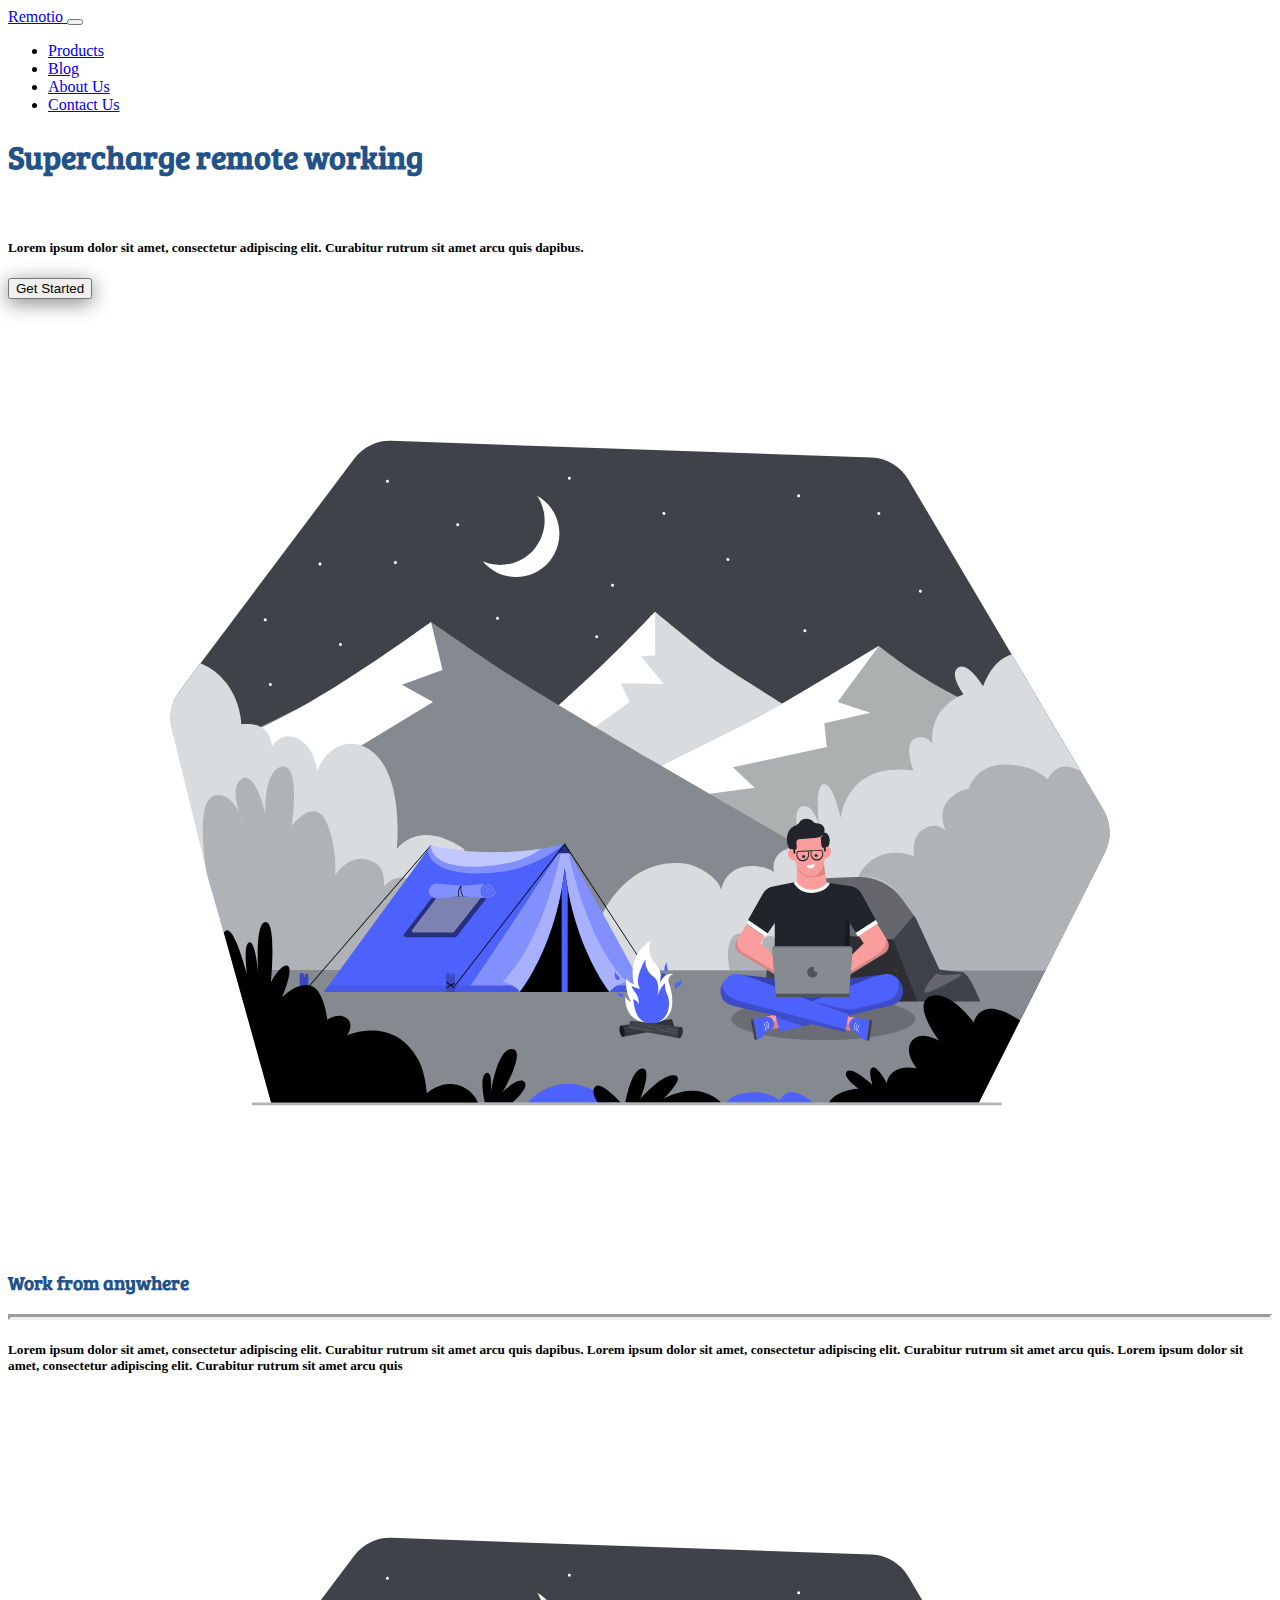
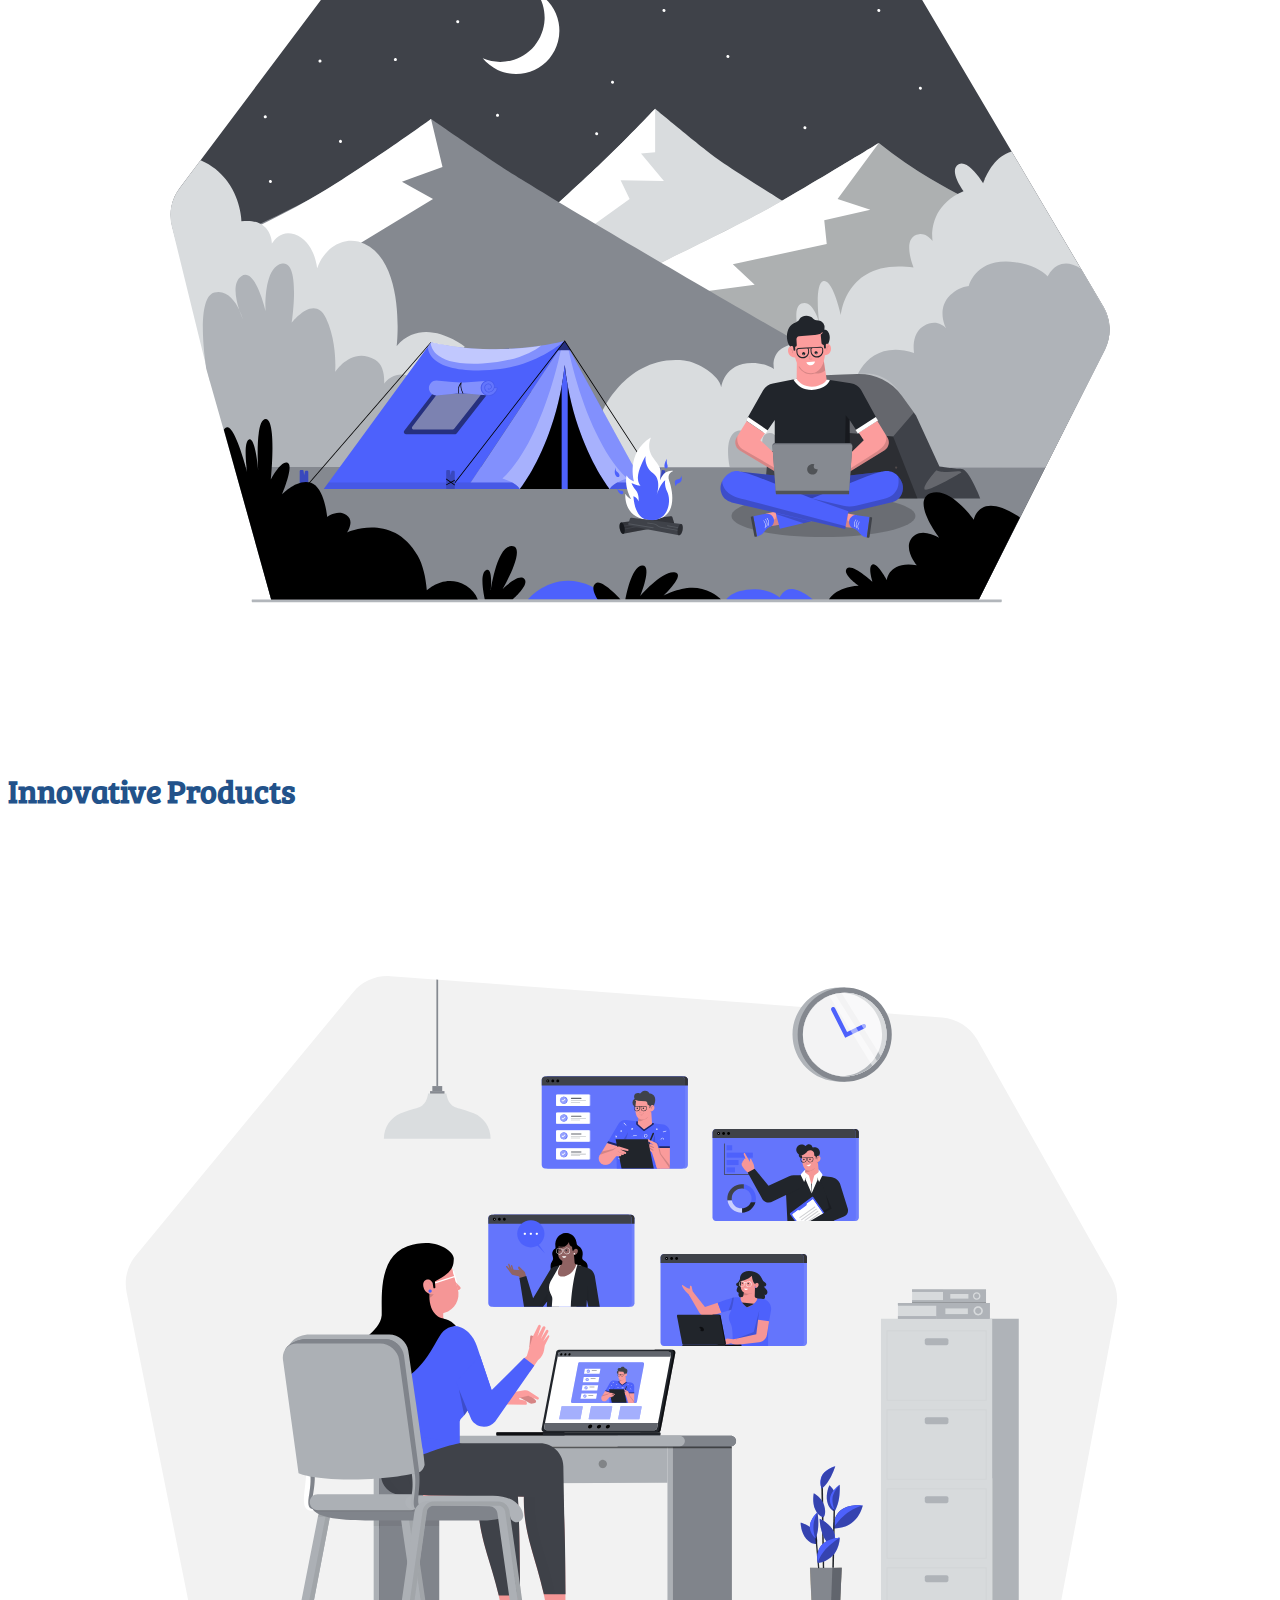
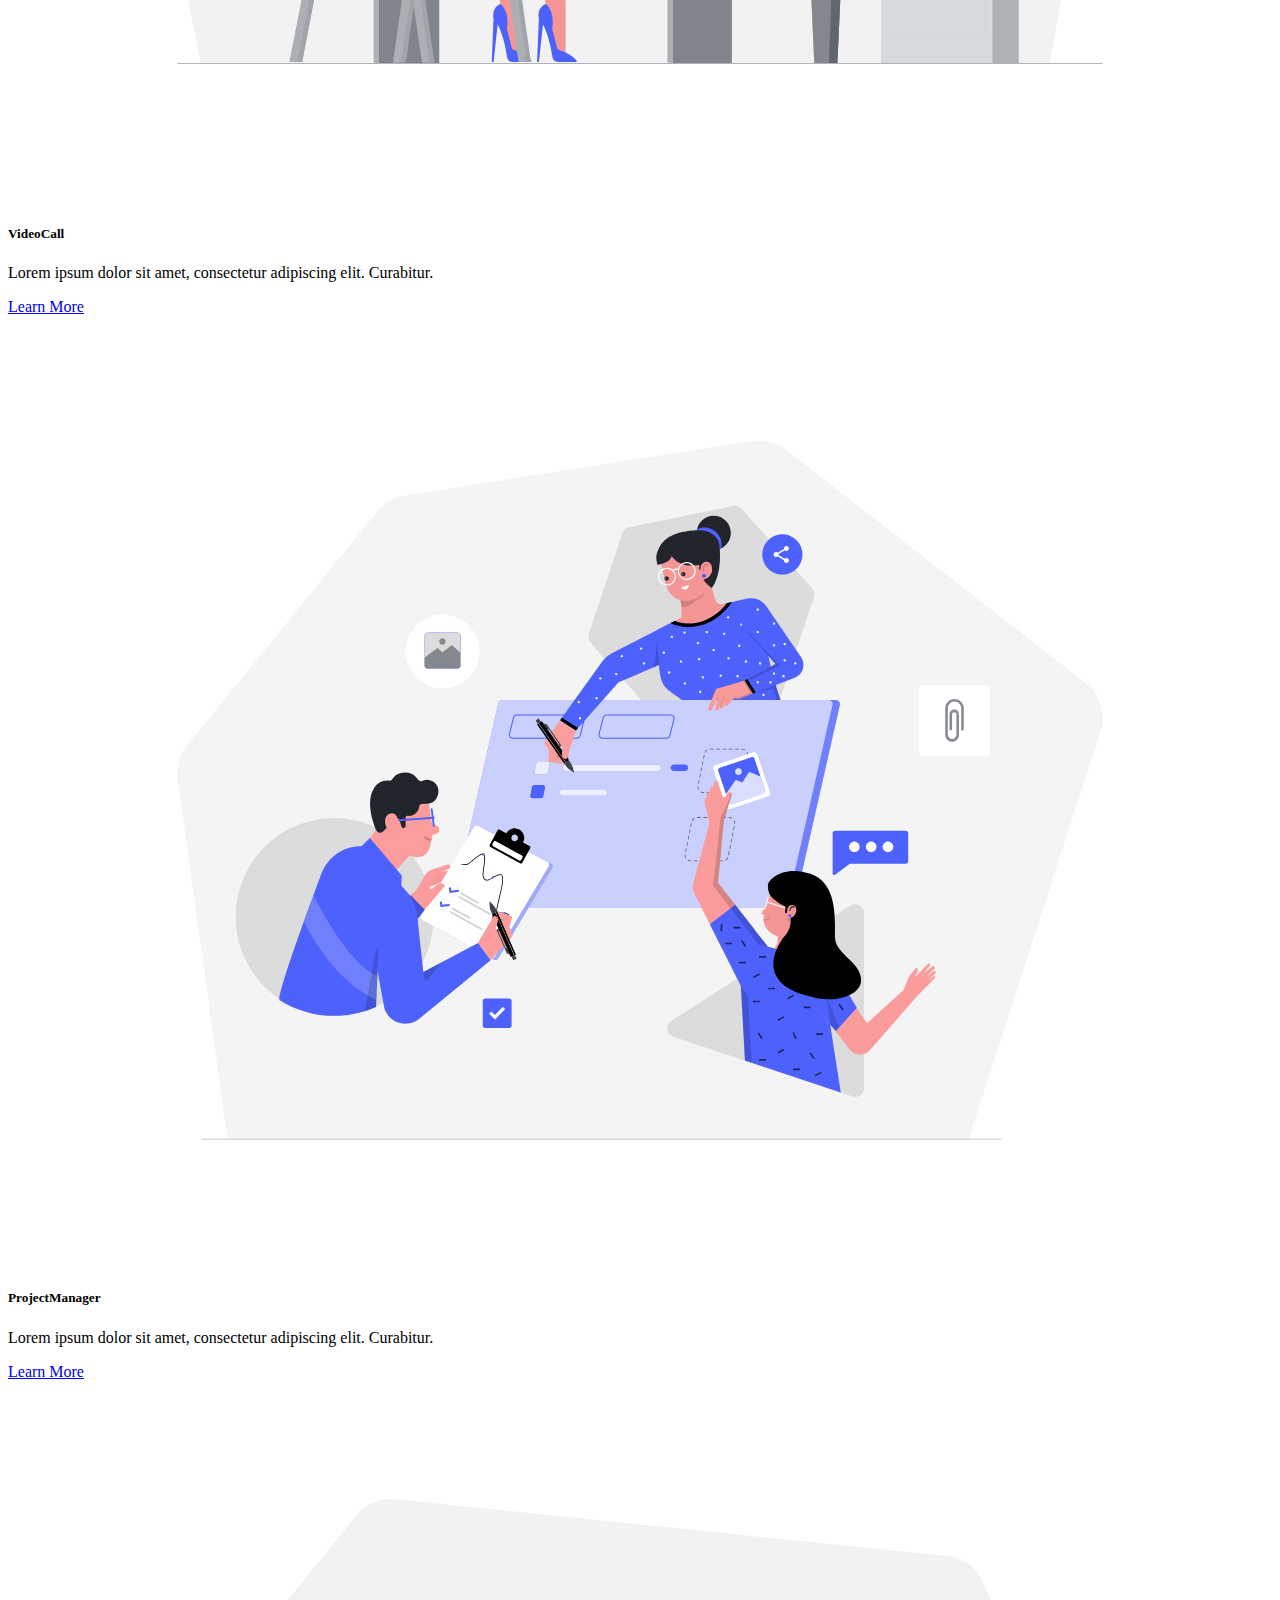
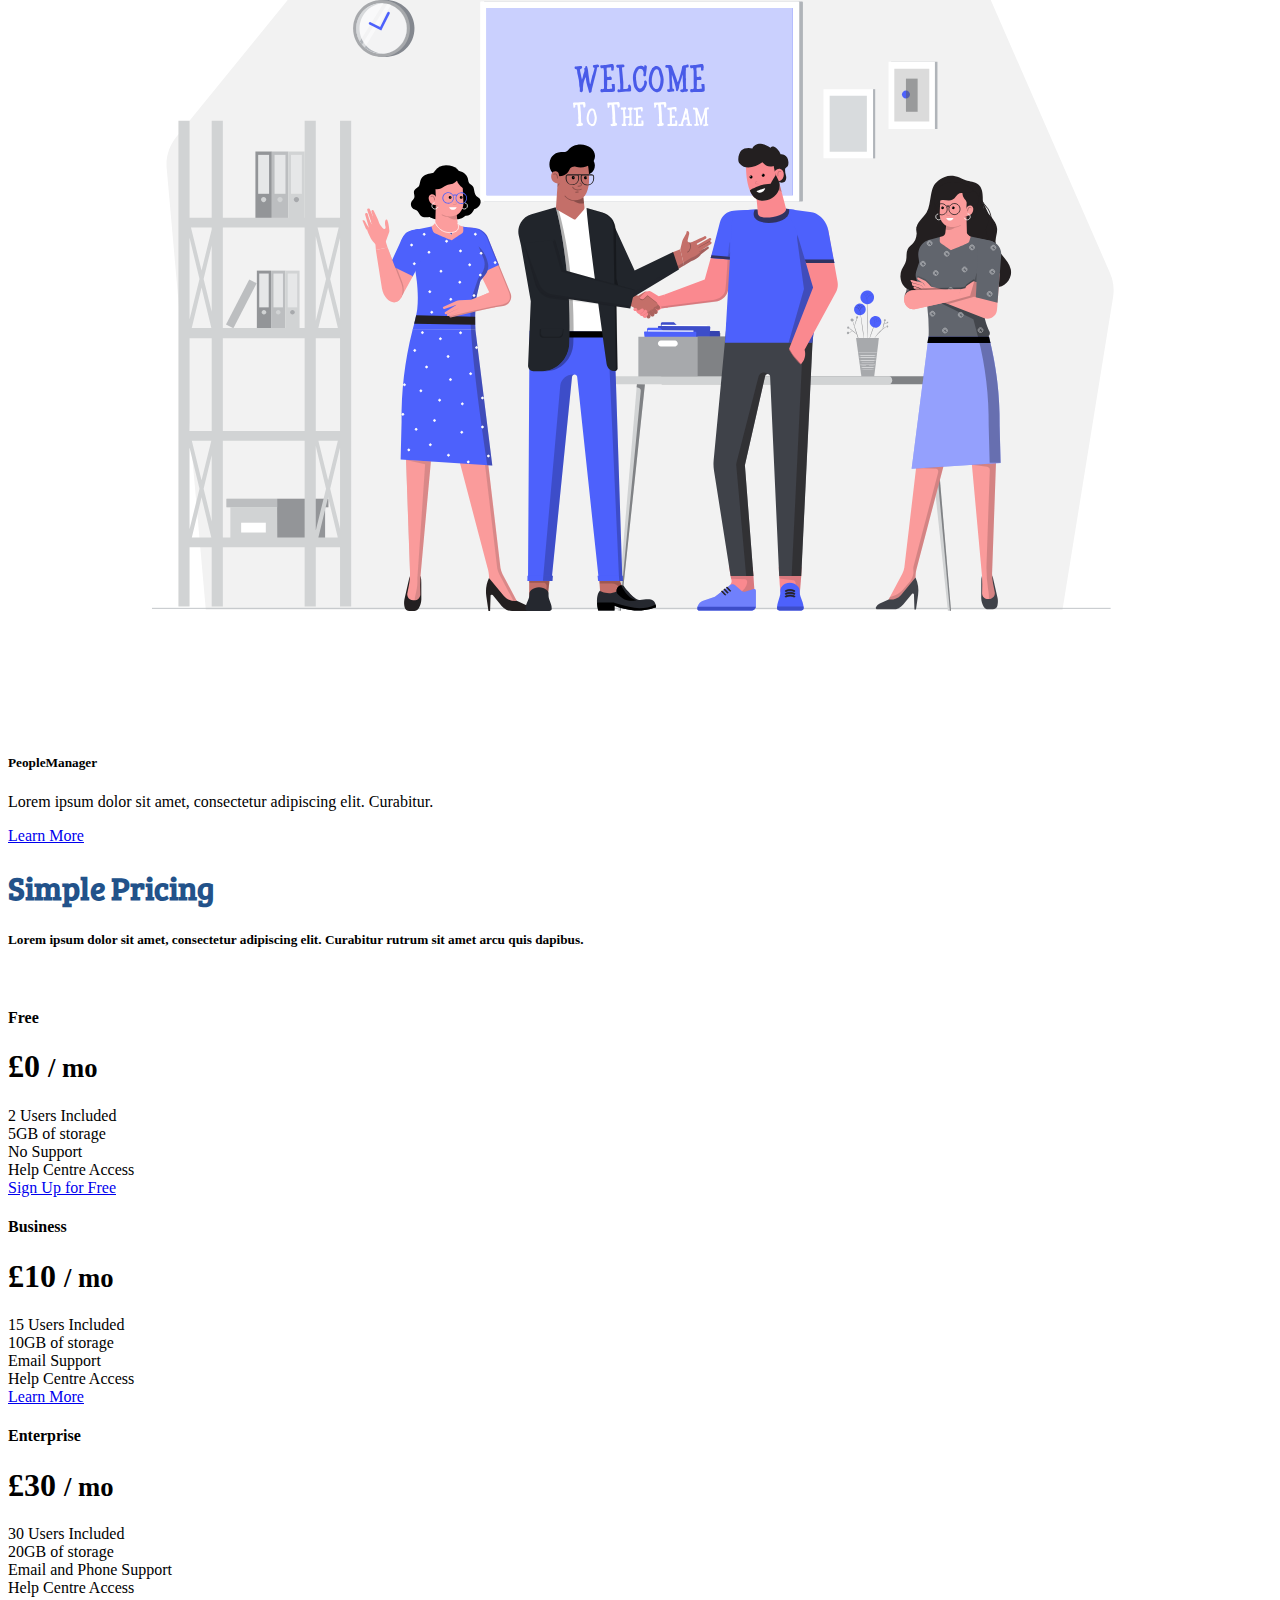
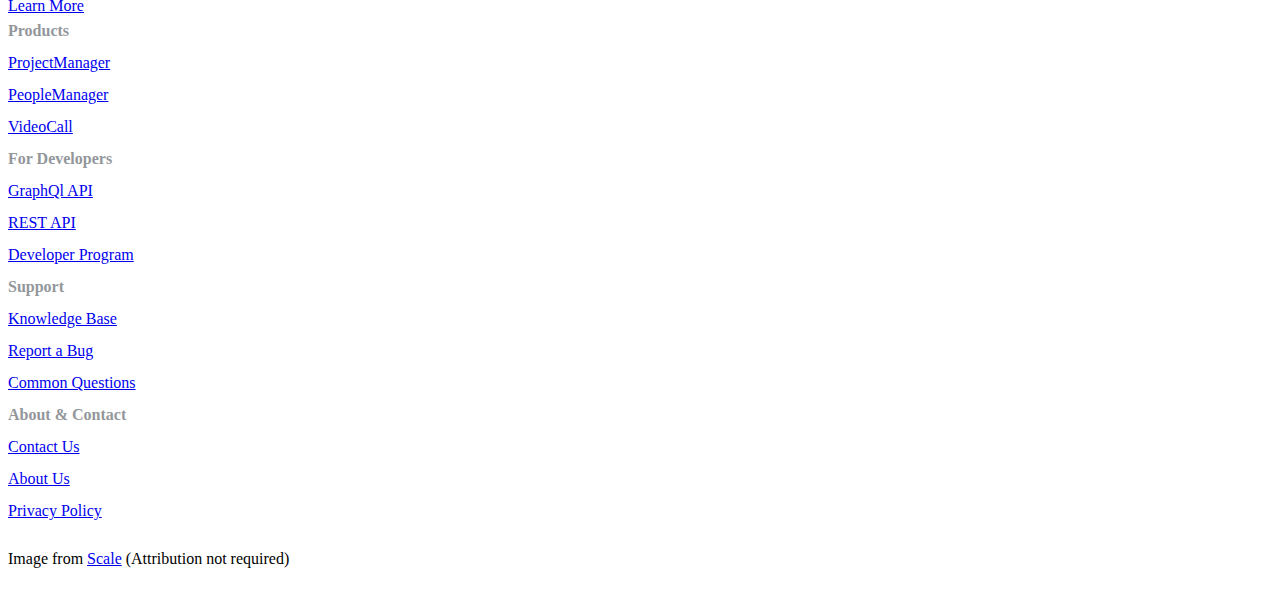
<file: projects/Remotio/index.html>
<!DOCTYPE html>
<html lang="en">

    <head>
        <title>
            Remotio 
        </title>
        <meta charset="utf-8">
        <meta name="viewport" content="width=device-width, initial-scale=1">
        <link rel="stylesheet" href="https://stackpath.bootstrapcdn.com/bootstrap/4.5.0/css/bootstrap.min.css"
            integrity="sha384-9aIt2nRpC12Uk9gS9baDl411NQApFmC26EwAOH8WgZl5MYYxFfc+NcPb1dKGj7Sk" crossorigin="anonymous">
        <link rel="stylesheet" href="https://cdnjs.cloudflare.com/ajax/libs/font-awesome/5.14.0/css/all.min.css">
        <link rel="preconnect" href="https://fonts.gstatic.com">
        <link href="https://fonts.googleapis.com/css2?family=Bree+Serif&display=swap" rel="stylesheet">
        <link rel="stylesheet" href="css/remotio-custom-styles.css">
    </head>

    <body>
        <!--Navbar-->
        <nav class="navbar navbar-dark bg-dark navbar-expand-md pb-2 pt-2">
            <div class="container col-12">
                <a class="navbar-brand" href="/">
                    <span class="text-white">Remotio</span>
                </a>
                <button class="navbar-toggler" type="button" data-toggle="collapse" data-target="#navbar-list"
                    aria-controls="navbarNav" aria-expanded="true" aria-label="Toggle navigation">
                    <span class="navbar-toggler-icon"></span>
                </button>
                <div class="collapse navbar-collapse " id="navbar-list">
                    <ul class="nav navbar-nav ml-auto">
                        <li class="nav-item">
                            <a class="nav-link" href="#">Products</a>
                        </li>
                        <li class="nav-item">
                            <a class="nav-link" href="#">Blog</a>
                        </li>
                        <li class="nav-item">
                            <a class="nav-link" href="#">About Us</a>
                        </li>
                        <li class="nav-item">
                            <a class="nav-link" href="#">Contact Us</a>
                        </li>
                    </ul>
                </div>
            </div>
        </nav>

        <!-- Hero section -->
        <section class="container-flex p-5 bg-light" id="hero">
            <div class="pt-5 text-center">
                <h1 class="primary-header display-5">
                    Supercharge remote working
                </h1>
                <br>
                <h5 class="col-12 col-sm-11 col-md-6 container">
                    Lorem ipsum dolor sit amet, consectetur adipiscing elit. Curabitur rutrum sit amet arcu quis
                    dapibus.
                </h5>
                <button class="btn btn-success rounded-pill pl-3 pr-3 pt-2 pb-2 mt-4 mb-5 hero-btn">
                    Get Started
                </button>
            </div>
        </section>

        <!-- More Info -->
        <section id="section1">
            <div class="container">
                <div class="row">
                    <!-- 
                        This image displays on smaller screen sizes, when the text stretches out - 
                        it looks neater than having it under the text. It's exactly the same as the one 
                        below otherwise.
                    -->
                    <div class="col-12 col-lg-7 container d-lg-none d-inline-block">
                        <img src="images/Work from anywhere.svg" class="image-fill">
                    </div>
                    <div class="col-12 col-lg-5 pt-lg-5 pl-lg-5 pb-5 pb-lg-0 container">
                        <h3 class="pt-5 primary-header">
                            Work from anywhere
                        </h3>
                        <div class="col-6 p-0">
                            <hr class="header-underline">
                        </div>
                        <h5>
                            Lorem ipsum dolor sit amet, consectetur adipiscing elit. Curabitur rutrum sit amet arcu quis
                            dapibus. Lorem ipsum dolor sit amet, consectetur adipiscing elit. Curabitur rutrum sit amet
                            arcu quis. Lorem ipsum dolor sit amet, consectetur adipiscing elit. Curabitur rutrum sit
                            amet
                            arcu quis
                        </h5>
                    </div>
                    <!-- 
                        This image displays on larger screen sizes, when the text and image are displayed side by side
                    -->
                    <div class="col-12 col-lg-7 container d-none d-lg-inline-block">
                        <img src="images/Work from anywhere.svg" class="image-fill">
                    </div>
                </div>
            </div>
        </section>

        <!-- Products -->
        <section class="container-flex p-5 bg-light" id="section2">
            <div class="pt-5 text-center">
                <h1 class="primary-header">
                    Innovative Products
                </h1>
                <br>
                <div class="col-12 container">
                    <div class="row">
                        <div class="col-md-4 pb-3">
                            <div class="card">
                                <div class="card-body">
                                    <img src="images/Virtual office girl.svg" class="image-fill">
                                    <h5 class="card-title">VideoCall</h5>
                                    <p class="card-text">
                                        Lorem ipsum dolor sit amet, consectetur adipiscing elit. Curabitur.
                                    </p>
                                    <a href="#" class="btn btn-primary">Learn More</a>
                                </div>
                            </div>
                        </div>
                        <div class="col-md-4 pb-3">
                            <div class="card">
                                <div class="card-body">
                                    <img src="images/Visual collaboration.svg" class="image-fill">
                                    <h5 class="card-title">ProjectManager</h5>
                                    <p class="card-text">
                                        Lorem ipsum dolor sit amet, consectetur adipiscing elit. Curabitur.
                                    </p>
                                    <a href="#" class="btn btn-primary">Learn More</a>
                                </div>
                            </div>
                        </div>
                        <div class="col-md-4 pb-3">
                            <div class="card">
                                <div class="card-body">
                                    <img src="images/Welcoming a new hire.svg" class="image-fill">
                                    <h5 class="card-title">PeopleManager</h5>
                                    <p class="card-text">
                                        Lorem ipsum dolor sit amet, consectetur adipiscing elit. Curabitur.
                                    </p>
                                    <a href="#" class="btn btn-primary">Learn More</a>
                                </div>
                            </div>
                        </div>
                    </div>
                </div>
            </div>
        </section>

        <!-- Pricing -->
        <section class="container-flex p-5" id="section3">
            <div class="pt-5 text-center">
                <h1 class="primary-header">
                    Simple Pricing
                </h1>
                <h5 class="col-12 col-sm-11 col-md-6 container">
                    Lorem ipsum dolor sit amet, consectetur adipiscing elit. Curabitur rutrum sit amet arcu quis
                    dapibus.
                </h5>
                <br>
                <div class="col-lg-10 col-12 container">
                    <div class="row">
                        <div class="col-md-4 pb-3">
                            <div class="card h-100">
                                <h4 class="card-header">
                                    Free
                                </h4>
                                <div class="card-body text-center">
                                    <h1 class="display-5">
                                        £0&nbsp;<small class="text-muted">/ mo</small>
                                    </h1>
                                    2 Users Included<br>
                                    5GB of storage<br>
                                    No Support<br>
                                    Help Centre Access<br>
                                </div>
                                <div class="card-body">
                                    <a href="#" class="btn btn-outline-primary d-block">Sign Up for Free</a>
                                </div>
                            </div>
                        </div>
                        <div class="col-md-4 pb-3">
                            <div class="card h-100">
                                <h4 class="card-header">
                                    Business
                                </h4>
                                <div class="card-body text-center">
                                    <h1 class="display-5">
                                        £10&nbsp;<small class="text-muted">/ mo</small>
                                    </h1>
                                    15 Users Included<br>
                                    10GB of storage<br>
                                    Email Support<br>
                                    Help Centre Access<br>
                                </div>
                                <div class="card-body">
                                    <a href="#" class="btn btn-primary d-block">Learn More</a>
                                </div>
                            </div>
                        </div>
                        <div class="col-md-4 pb-3">
                            <div class="card h-100">
                                <h4 class="card-header">
                                    Enterprise
                                </h4>
                                <div class="card-body text-center">
                                    <h1 class="display-5">
                                        £30&nbsp;<small class="text-muted">/ mo</small>
                                    </h1>
                                    30 Users Included<br>
                                    20GB of storage<br>
                                    Email and Phone Support<br>
                                    Help Centre Access<br>
                                </div>
                                <div class="card-body">
                                    <a href="#" class="btn btn-primary d-block">Learn More</a>
                                </div>
                            </div>
                        </div>
                    </div>
                </div>
            </div>
        </section>

        <!-- Footer -->
        <footer class="bg-dark pt-5 pb-5">
            <div class="container">
                <div class="row">
                    <div class="col-lg-3 pb-4 container col-sm-6">
                        <b class="footer-header">Products</b>
                        <br>
                        <a href="#" class="text-secondary">ProjectManager</a>
                        <br>
                        <a href="#" class="text-secondary">PeopleManager</a>
                        <br>
                        <a href="#" class="text-secondary">VideoCall</a>
                    </div>
                    <div class="col-lg-3 pb-4 container col-sm-6">
                        <b class="footer-header">For Developers</b>
                        <br>
                        <a href="#" class="text-secondary">GraphQl API</a>
                        <br>
                        <a href="#" class="text-secondary">REST API</a>
                        <br>
                        <a href="#" class="text-secondary">Developer Program</a>
                    </div>
                    <div class="col-lg-3 pb-4 container col-sm-6">
                        <b class="footer-header">Support</b>
                        <br>
                        <a href="#" class="text-secondary">Knowledge Base</a>
                        <br>
                        <a href="#" class="text-secondary">Report a Bug</a>
                        <br>
                        <a href="#" class="text-secondary">Common Questions</a>
                    </div>
                    <div class="col-lg-3 pb-4 container col-sm-6">
                        <b class="footer-header">About & Contact</b>
                        <br>
                        <a href="#" class="text-secondary">Contact Us</a>
                        <br>
                        <a href="#" class="text-secondary">About Us</a>
                        <br>
                        <a href="#" class="text-secondary">Privacy Policy</a>
                    </div>
                    <p class="col-12">
                        Image from <a href="https://2.flexiple.com/scale/all-illustrations">Scale</a> (Attribution not
                        required)
                    </p>
                </div>
            </div>
        </footer>
        <script src="https://code.jquery.com/jquery-3.5.1.slim.min.js"
            integrity="sha384-DfXdz2htPH0lsSSs5nCTpuj/zy4C+OGpamoFVy38MVBnE+IbbVYUew+OrCXaRkfj"
            crossorigin="anonymous"></script>
        <script src="https://stackpath.bootstrapcdn.com/bootstrap/4.5.0/js/bootstrap.min.js"
            integrity="sha384-OgVRvuATP1z7JjHLkuOU7Xw704+h835Lr+6QL9UvYjZE3Ipu6Tp75j7Bh/kR0JKI" crossorigin="anonymous"
            async></script>
    </body>

</html>
</file>
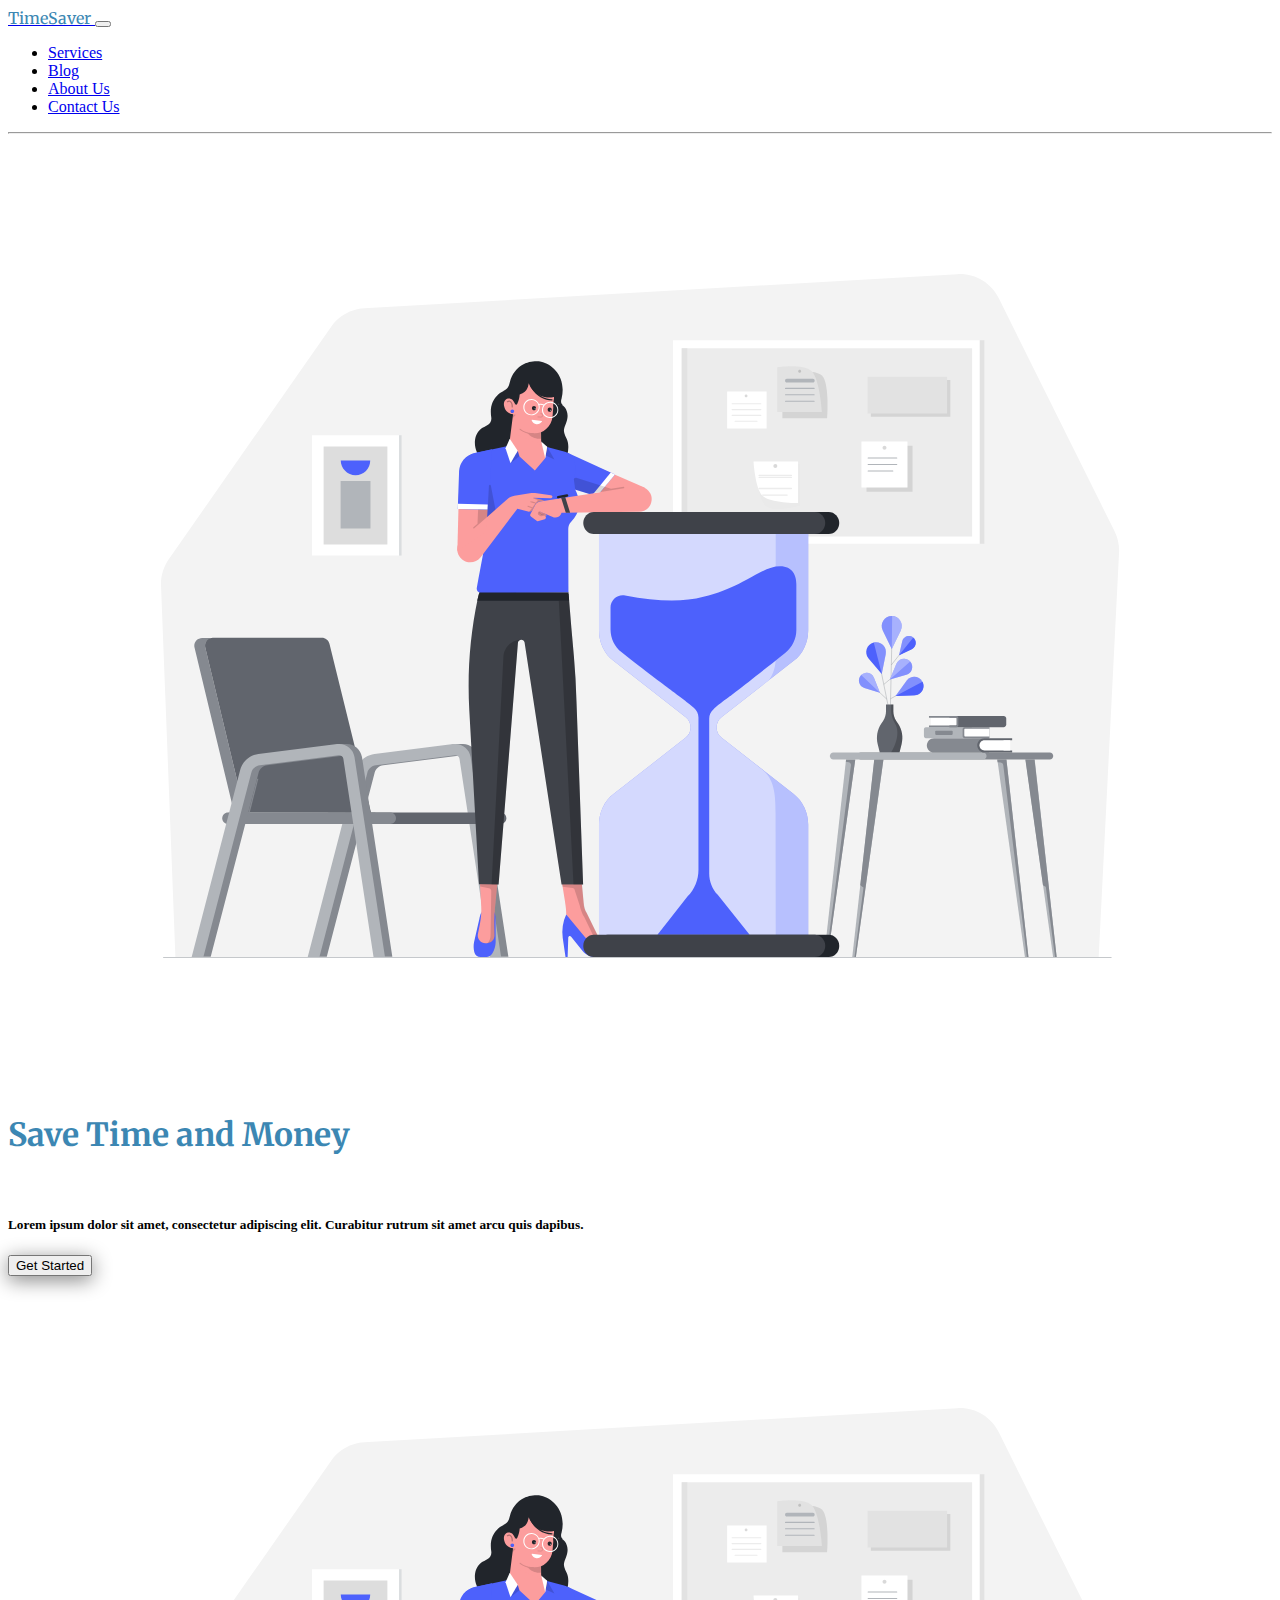
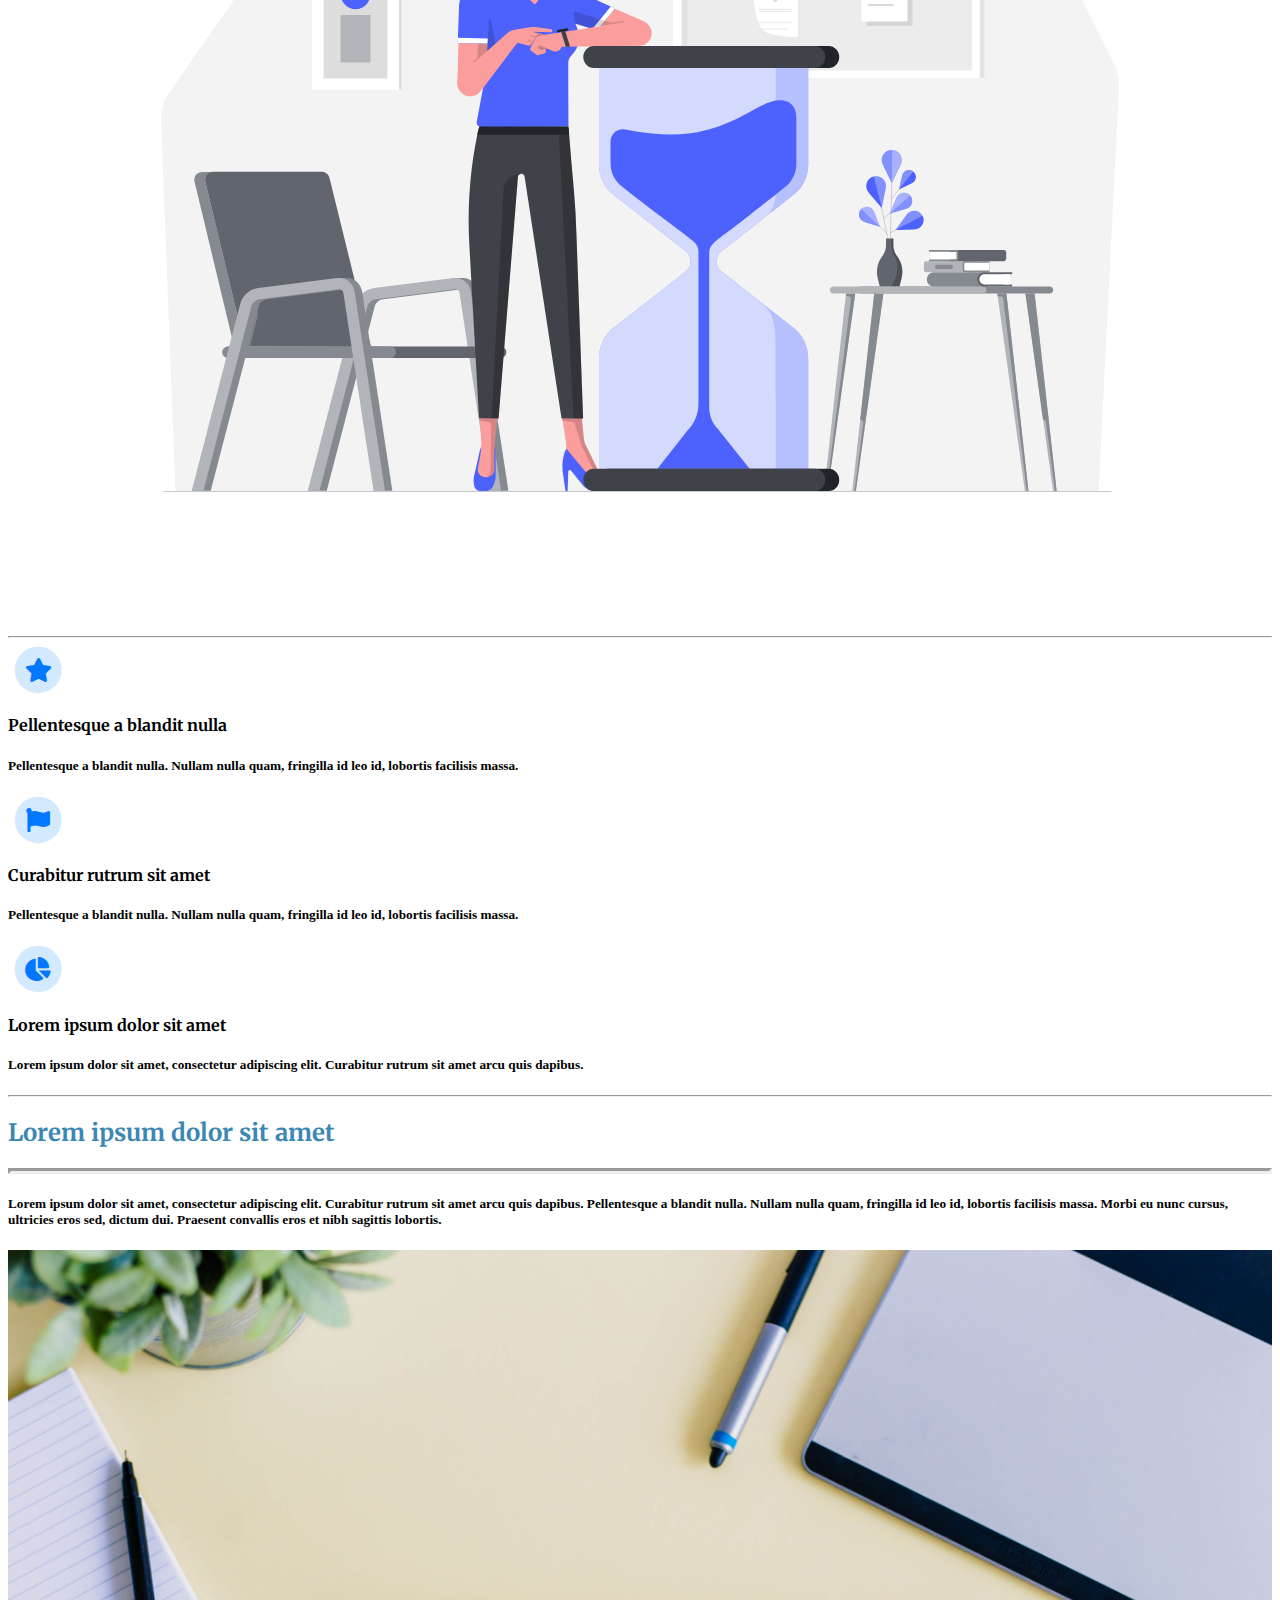
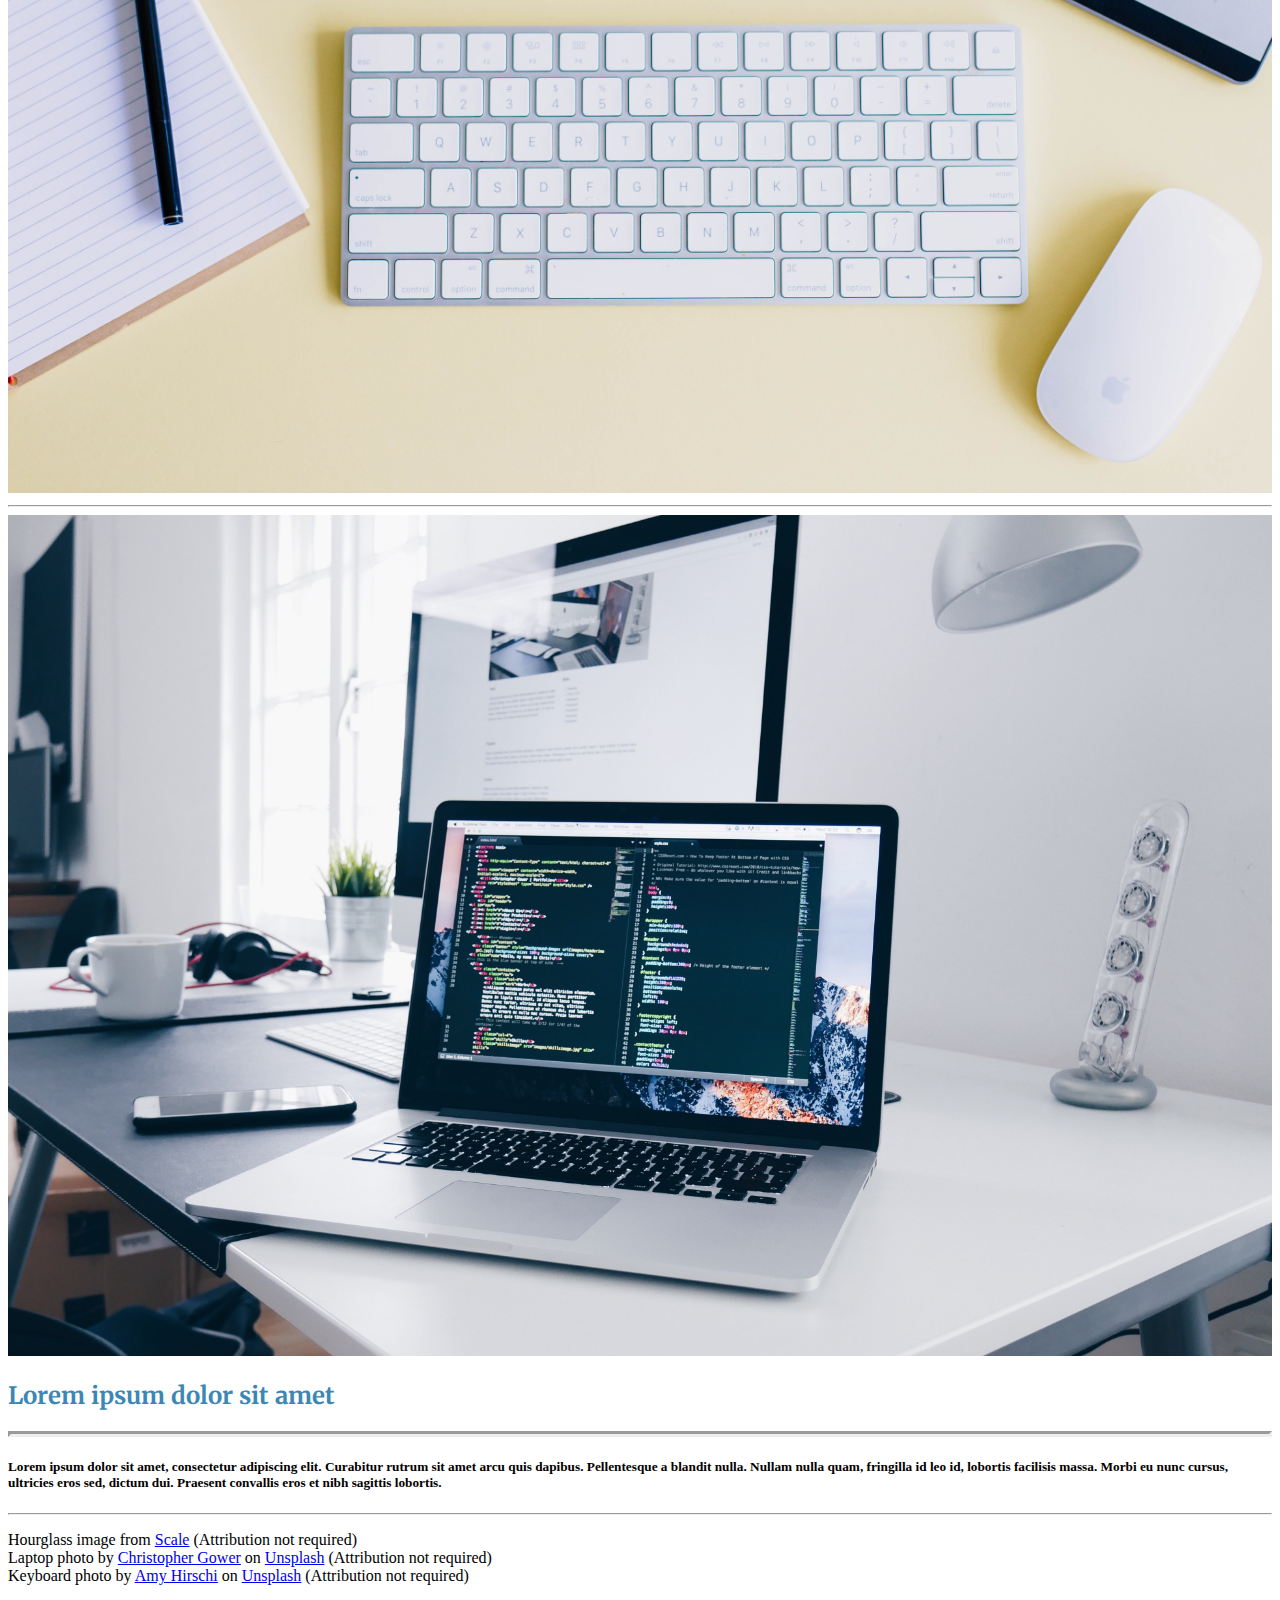
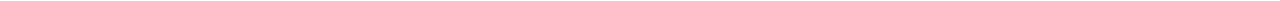
<file: projects/TimeSaver/index.html>
<!DOCTYPE html>
<html lang="en">

    <head>
        <title>
            Timesaver
        </title>
        <meta charset="utf-8">
        <meta name="viewport" content="width=device-width, initial-scale=1">
        <link rel="stylesheet" href="https://stackpath.bootstrapcdn.com/bootstrap/4.5.0/css/bootstrap.min.css"
            integrity="sha384-9aIt2nRpC12Uk9gS9baDl411NQApFmC26EwAOH8WgZl5MYYxFfc+NcPb1dKGj7Sk" crossorigin="anonymous">
        <link rel="stylesheet" href="https://cdnjs.cloudflare.com/ajax/libs/font-awesome/5.14.0/css/all.min.css">
        <link rel="preconnect" href="https://fonts.gstatic.com">
        <link href="https://fonts.googleapis.com/css2?family=Merriweather&display=swap" rel="stylesheet">
        <link rel="stylesheet" href="css/timesaver-custom-styles.css">
    </head>

    <body>

        <!--Navbar-->
        <nav class="navbar navbar-light bg-white navbar-expand-md pb-2 pt-2">
            <div class="container col-12">
                <a class="navbar-brand" href="/">
                    <span class="primary-header">TimeSaver</span>
                </a>
                <button class="navbar-toggler" type="button" data-toggle="collapse" data-target="#navbar-list"
                    aria-controls="navbarNav" aria-expanded="true" aria-label="Toggle navigation">
                    <span class="navbar-toggler-icon"></span>
                </button>
                <div class="collapse navbar-collapse " id="navbar-list">
                    <ul class="nav navbar-nav">
                        <li class="nav-item">
                            <a class="nav-link" href="#">Services</a>
                        </li>
                        <li class="nav-item">
                            <a class="nav-link" href="#">Blog</a>
                        </li>
                        <li class="nav-item">
                            <a class="nav-link" href="#">About Us</a>
                        </li>
                        <li class="nav-item">
                            <a class="nav-link" href="#">Contact Us</a>
                        </li>
                    </ul>
                </div>
            </div>
        </nav>
        <hr class="m-0">

        <!-- Hero section -->
        <section class="container pt-5 pb-5" id="hero">
            <div class="row">
                <!-- 
                    This image displays on smaller screen sizes, when the text stretches out - 
                    it looks neater than having it under the text. It's exactly the same as the one 
                    below otherwise.
                -->
                <div class="col-12 col-lg-7 container d-lg-none d-inline-block">
                    <img src="images/timeglass.svg" class="image-fill">
                </div>
                <div class="col-12 col-lg-5 pt-0 pt-lg-5 container">
                    <h1 class="pt-4 display-5 primary-header">
                        Save Time and Money
                    </h1>
                    <br>
                    <h5>
                        Lorem ipsum dolor sit amet, consectetur adipiscing elit. Curabitur rutrum sit amet arcu quis
                        dapibus.
                    </h5>
                    <button class="btn btn-info rounded-pill pl-3 pr-3 pt-2 pb-2 mt-4 hero-btn">
                        Get Started
                    </button>
                </div>
                <!-- 
                    This image displays on larger screen sizes, when the text and image are displayed side by side
                -->
                <div class="col-12 col-lg-7 container d-none d-lg-inline-block">
                    <img src="images/timeglass.svg" class="image-fill">
                </div>
            </div>
        </section>
        <hr>

        <section class="container pt-5 pb-5" id="section1">
            <div class="row">
                <div class="col-12 col-md-6 col-lg-4 pb-5 pb-lg-3">
                    <span class="fa-stack mb-3 icon-stack">
                        <i class="fas fa-circle fa-stack-2x background-stacked-icon"></i>
                        <i class="fas fa-star fa-stack-1x foreground-stacked-icon"></i>
                    </span>
                    <h4 class="mb-3 secondary-header">
                        Pellentesque a blandit nulla
                    </h4>
                    <h5>
                        Pellentesque a blandit nulla. Nullam nulla quam, fringilla id leo id, lobortis facilisis massa.
                    </h5>
                </div>
                <div class="col-12 col-md-6 col-lg-4 pb-5 pb-lg-3">
                    <span class="fa-stack mb-3 icon-stack">
                        <i class="fas fa-circle fa-stack-2x background-stacked-icon"></i>
                        <i class="fas fa-flag fa-stack-1x foreground-stacked-icon"></i>
                    </span>
                    <h4 class="mb-3 secondary-header">
                        Curabitur rutrum sit amet
                    </h4>
                    <h5>
                        Pellentesque a blandit nulla. Nullam nulla quam, fringilla id leo id, lobortis facilisis massa.
                    </h5>
                </div>
                <div class="col-12 col-md-6 col-lg-4 pb-5 pb-lg-3">
                    <span class="fa-stack mb-3 icon-stack">
                        <i class="fas fa-circle fa-stack-2x background-stacked-icon"></i>
                        <i class="fas fa-chart-pie fa-stack-1x foreground-stacked-icon"></i>
                    </span>
                    <h4 class="mb-3 secondary-header">
                        Lorem ipsum dolor sit amet
                    </h4>
                    <h5>
                        Lorem ipsum dolor sit amet, consectetur adipiscing elit. Curabitur rutrum sit amet arcu quis
                        dapibus.
                    </h5>
                </div>
            </div>
        </section>
        <hr>

        <section class="container pt-5 pb-5" id="section3">
            <div class="row">
                <div class="col-12 col-lg-6">
                    <div class="pt-5 pr-3 pl-3">
                        <h2 class="mb-3 pt-2 primary-header">
                            Lorem ipsum dolor sit amet
                        </h2>
                        <div class="col-12 col-lg-6 p-0">
                            <hr class="header-underline">
                        </div>
                        <h5>
                            Lorem ipsum dolor sit amet, consectetur adipiscing elit. Curabitur rutrum sit amet arcu quis
                            dapibus. Pellentesque a blandit nulla. Nullam nulla quam, fringilla id leo id, lobortis
                            facilisis massa. Morbi eu nunc cursus, ultricies eros sed, dictum dui. Praesent convallis
                            eros et nibh sagittis lobortis.
                        </h5>
                    </div>
                </div>
                <div class="col-12 col-lg-6 p-5">
                    <img src="images/keyboard.jpg" class="image-fill rounded shadow">
                </div>
            </div>
        </section>
        <hr>

        <section class="container pt-5 pb-5" id="section4">
            <div class="row">
                <div class="col-12 col-lg-6 p-5">
                    <img src="images/laptop.jpg" class="image-fill rounded shadow">
                </div>
                <div class="col-12 col-lg-6 ">
                    <div class="pt-5 pr-3 pl-3">
                        <h2 class="mb-3 pt-2 primary-header">
                            Lorem ipsum dolor sit amet
                        </h2>
                        <div class="col-6 p-0">
                            <hr class="header-underline">
                        </div>
                        <h5>
                            Lorem ipsum dolor sit amet, consectetur adipiscing elit. Curabitur rutrum sit amet arcu quis
                            dapibus. Pellentesque a blandit nulla. Nullam nulla quam, fringilla id leo id, lobortis
                            facilisis massa. Morbi eu nunc cursus, ultricies eros sed, dictum dui. Praesent convallis
                            eros et nibh sagittis lobortis.
                        </h5>
                    </div>
                </div>
            </div>
        </section>
        <hr>

        <!-- Footer -->
        <footer class="container">
            <p>
                Hourglass image from <a href="https://2.flexiple.com/scale/all-illustrations">Scale</a> (Attribution not
                required)
                <br>
                <span>Laptop photo by <a
                        href="https://unsplash.com/@cgower?utm_source=unsplash&amp;utm_medium=referral&amp;utm_content=creditCopyText">Christopher
                        Gower</a> on <a
                        href="https://unsplash.com/s/photos/website-desktop?utm_source=unsplash&amp;utm_medium=referral&amp;utm_content=creditCopyText">Unsplash</a>
                    (Attribution not required)</span>
                <br>
                <span>Keyboard photo by <a
                        href="https://unsplash.com/@amyhirschi?utm_source=unsplash&amp;utm_medium=referral&amp;utm_content=creditCopyText">Amy
                        Hirschi</a> on <a
                        href="https://unsplash.com/s/photos/website-desktop?utm_source=unsplash&amp;utm_medium=referral&amp;utm_content=creditCopyText">Unsplash</a>
                    (Attribution not required)</span>
            </p>
        </footer>
        <script src="https://code.jquery.com/jquery-3.5.1.slim.min.js"
            integrity="sha384-DfXdz2htPH0lsSSs5nCTpuj/zy4C+OGpamoFVy38MVBnE+IbbVYUew+OrCXaRkfj"
            crossorigin="anonymous"></script>
        <script src="https://stackpath.bootstrapcdn.com/bootstrap/4.5.0/js/bootstrap.min.js"
            integrity="sha384-OgVRvuATP1z7JjHLkuOU7Xw704+h835Lr+6QL9UvYjZE3Ipu6Tp75j7Bh/kR0JKI" crossorigin="anonymous"
            async></script>
    </body>

</html>
</file>
<file: projects/Remotio/css/remotio-custom-styles.css>
.primary-header {
    color: #22528a;
    font-family: 'Bree Serif', serif;
}

.hero-btn {
    box-shadow:0 4px 20px 0 rgba(0, 0, 0, 0.49);
}

.image-fill {
    width: 100%;
}

.header-underline {
    border-width: 3px !important;
}

.footer-header {
    color: #93979b;
}

footer {
    line-height: 2 !important;
}

.taller-line {
    line-height: 2 !important;
}
</file>
<file: projects/TimeSaver/css/timesaver-custom-styles.css>
.primary-header {
    color: #3c87b3 !important;
    font-family: 'Merriweather', 'Times New Roman', Times, serif;
}

.secondary-header {
    font-family: 'Merriweather', 'Times New Roman', Times, serif;
}

.header-underline {
    border-width: 3px !important;
}

.image-fill {
    width: 100%;
}

.background-stacked-icon {
    color: rgb(211, 233, 253);
}

.foreground-stacked-icon {
    color:  #0178ff;
}

.icon-stack {
    font-size: 1.5em
}

.hero-btn {
    box-shadow:0 4px 20px 0 rgba(0, 0, 0, 0.49);
}
</file>
